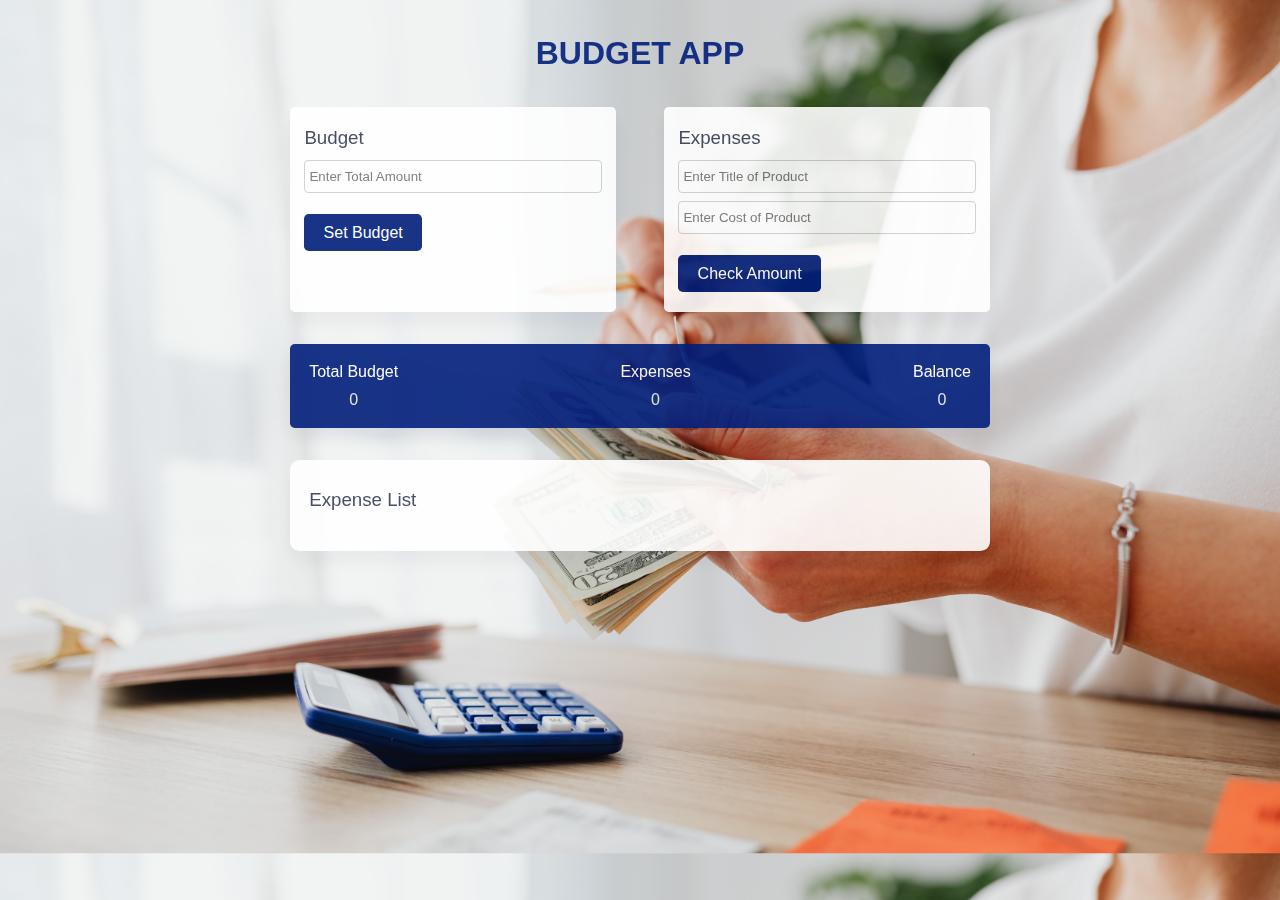
<file: Budget App/index.html>
<!DOCTYPE html>
<html lang="en">
  <head>
    <meta name="viewport" content="width=device-width, initial-scale=1.0" />
    <title>Budget App</title>
    <!-- Font Awesome Icons -->
    <link
      rel="stylesheet"
      href="https://cdnjs.cloudflare.com/ajax/libs/font-awesome/6.1.1/css/all.min.css"
    />
    
    <!-- Stylesheet -->
    <link rel="stylesheet" href="styles.css" />
  </head>
  <body>
    <div class="wrapper">
      <div class="container">
        <h1>Budget App</h1>
        <div class="sub-container">
          <!-- Budget -->
          <div class="total-amount-container">
            <h3>Budget</h3>
            <p class="hide error" id="budget-error">
              Value cannot be empty or negative
            </p>
            <input
              type="number"
              id="total-amount"
              placeholder="Enter Total Amount"
            />
            <button class="submit" id="total-amount-button">Set Budget</button>
          </div>

          <!-- Expenditure -->
          <div class="user-amount-container">
            <h3>Expenses</h3>
            <p class="hide error" id="product-title-error">
              Values cannot be empty
            </p>
            <input
              type="text"
              class="product-title"
              id="product-title"
              placeholder="Enter Title of Product"
            />
            <input
              type="number"
              id="user-amount"
              placeholder="Enter Cost of Product"
            />
            <button class="submit" id="check-amount">Check Amount</button>
          </div>
        </div>
        <!-- Output -->
        <div class="output-container flex-space">
          <div>
            <p>Total Budget</p>
            <span id="amount">0</span>
          </div>
          <div>
            <p>Expenses</p>
            <span id="expenditure-value">0</span>
          </div>
          <div>
            <p>Balance</p>
            <span id="balance-amount">0</span>
          </div>
        </div>
      </div>
      <!-- List -->
      <div class="list">
        <h3>Expense List</h3>
        <div class="list-container" id="list"></div>
      </div>
    </div>
    <!-- Script -->
    <script src="script.js"></script>
  </body>
</html>
</file>
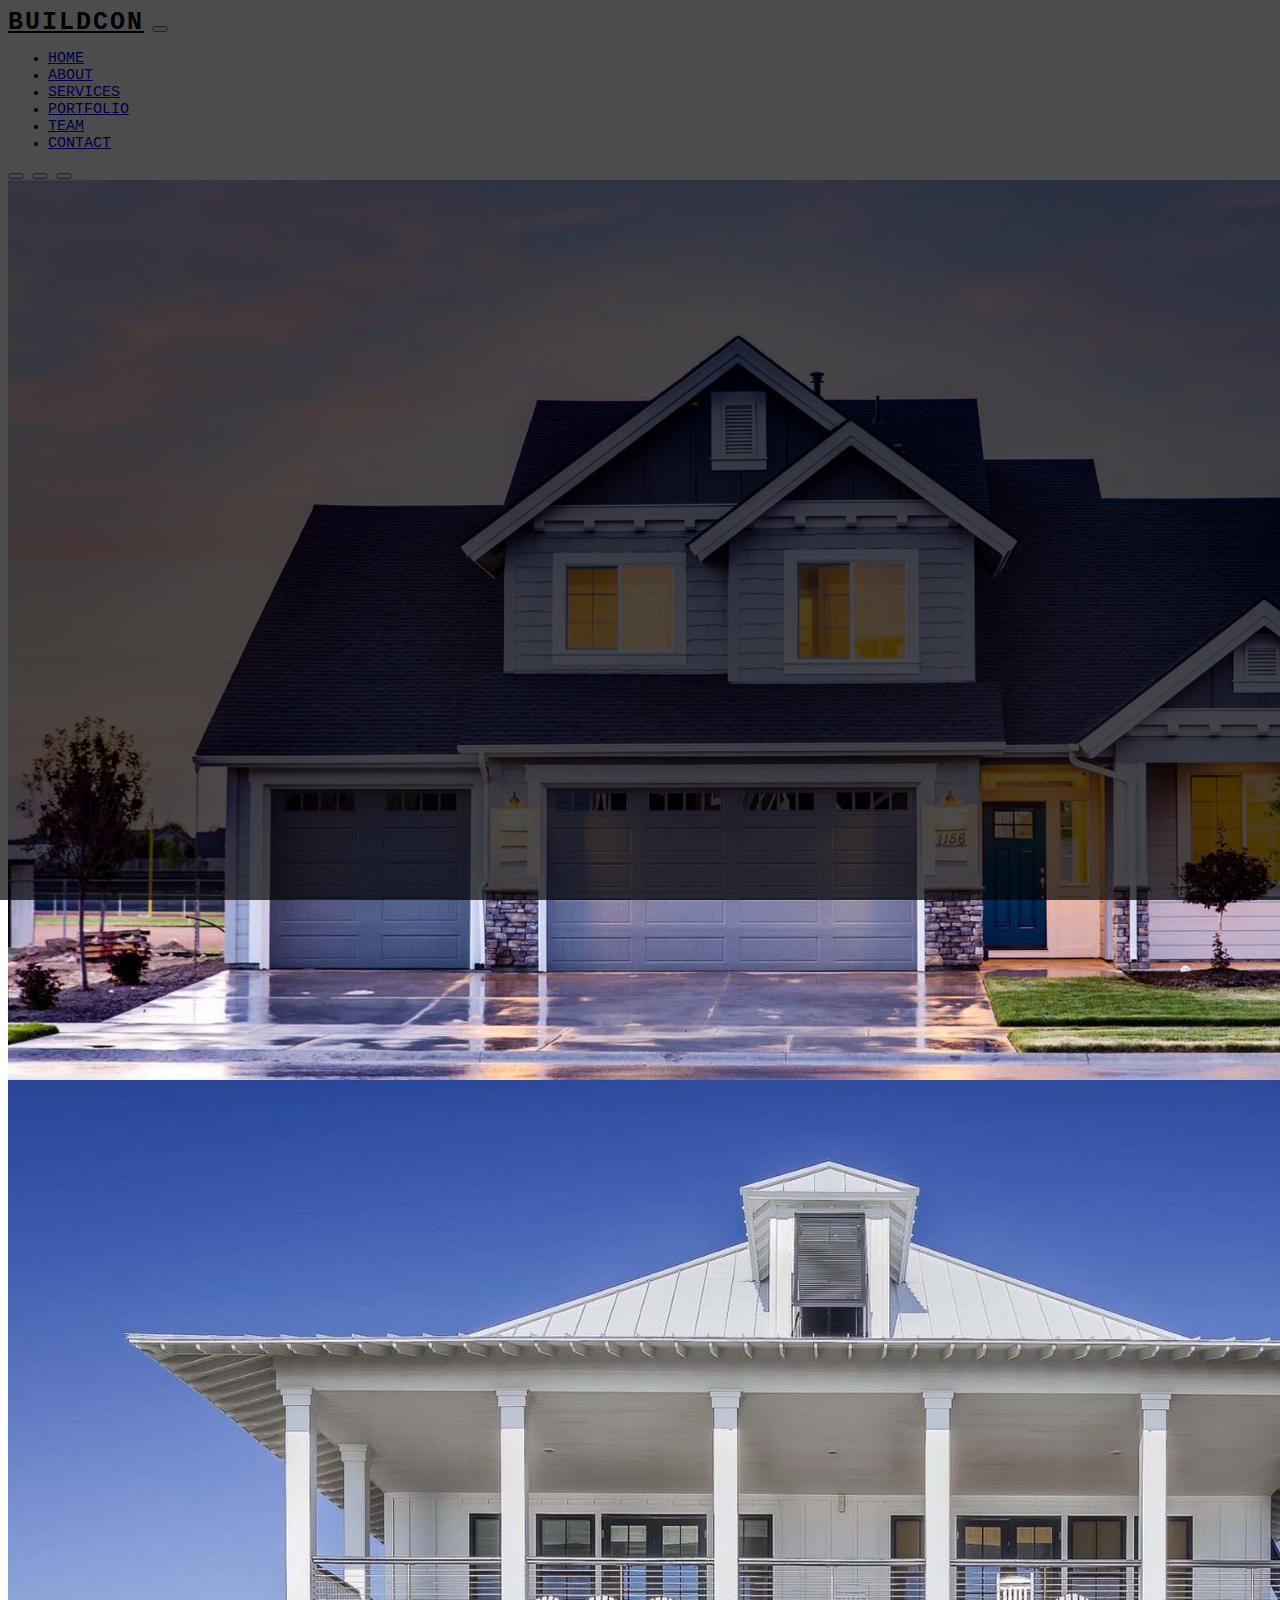
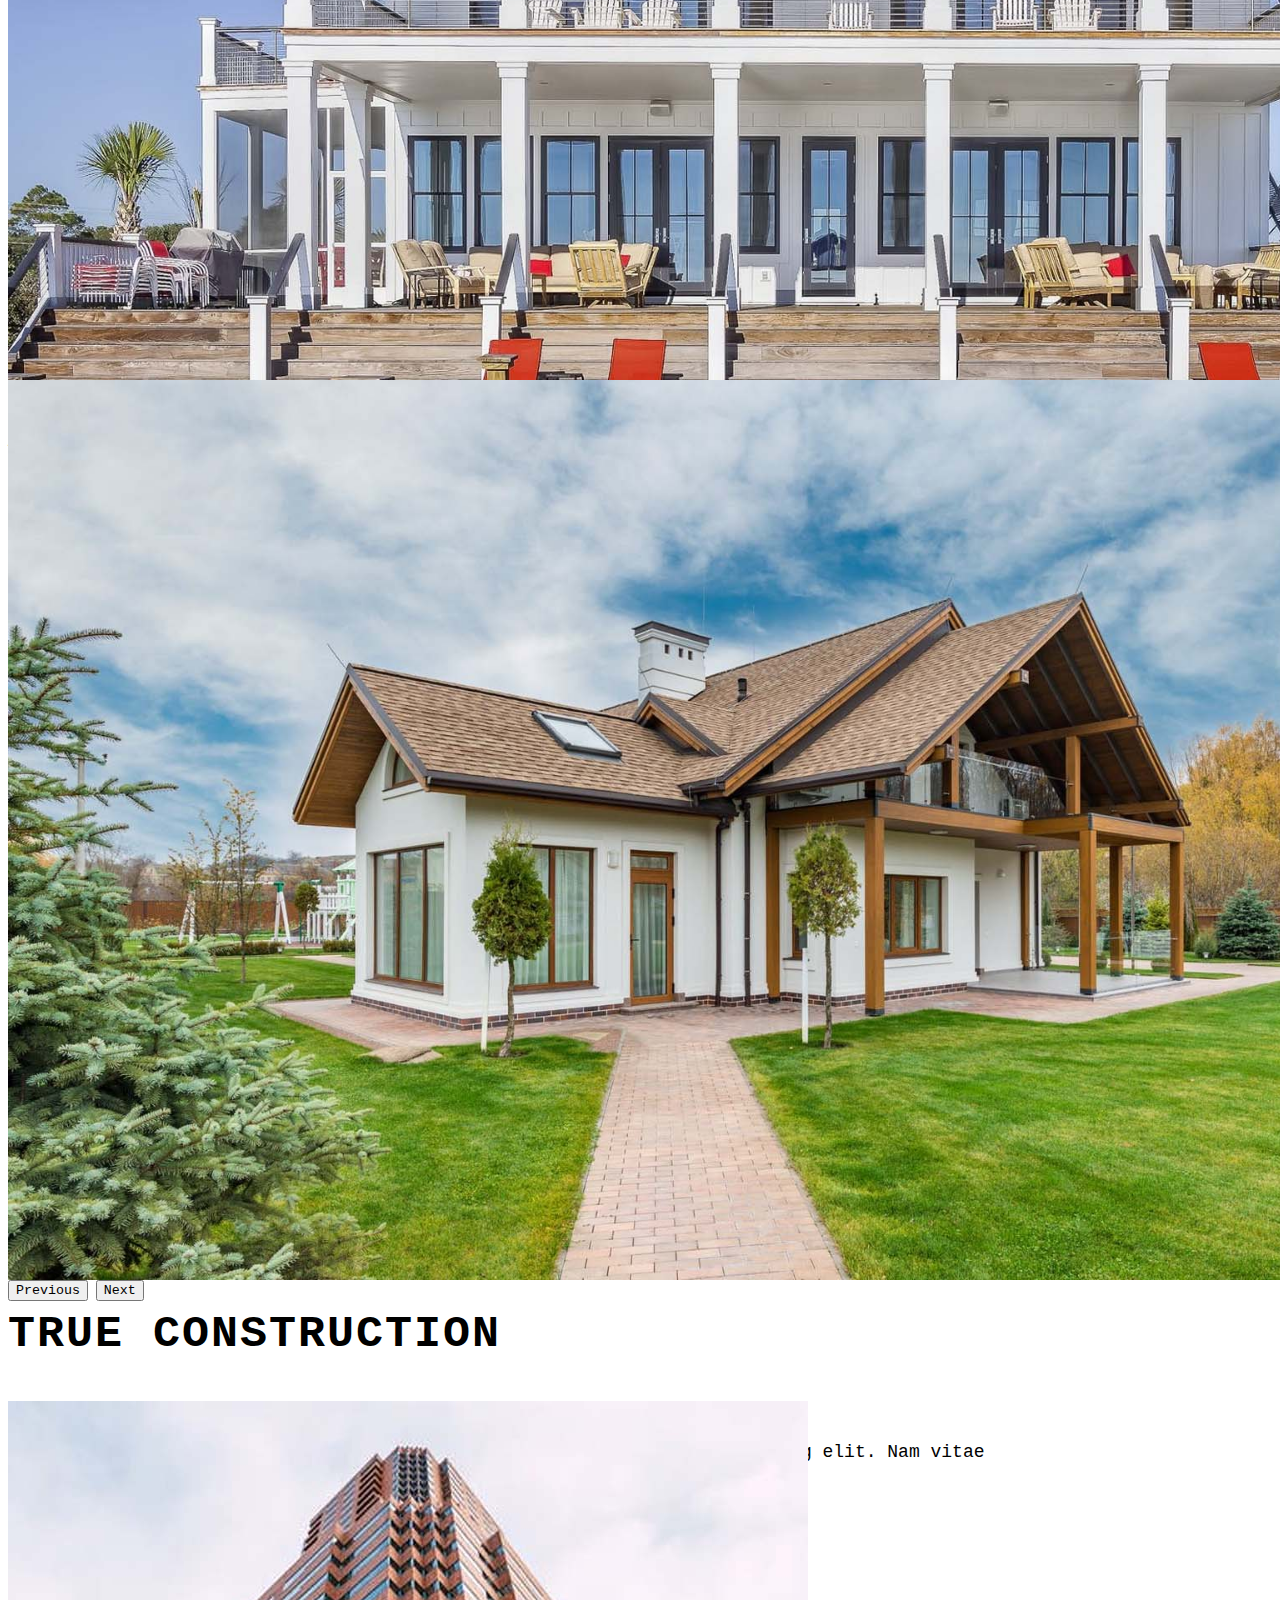
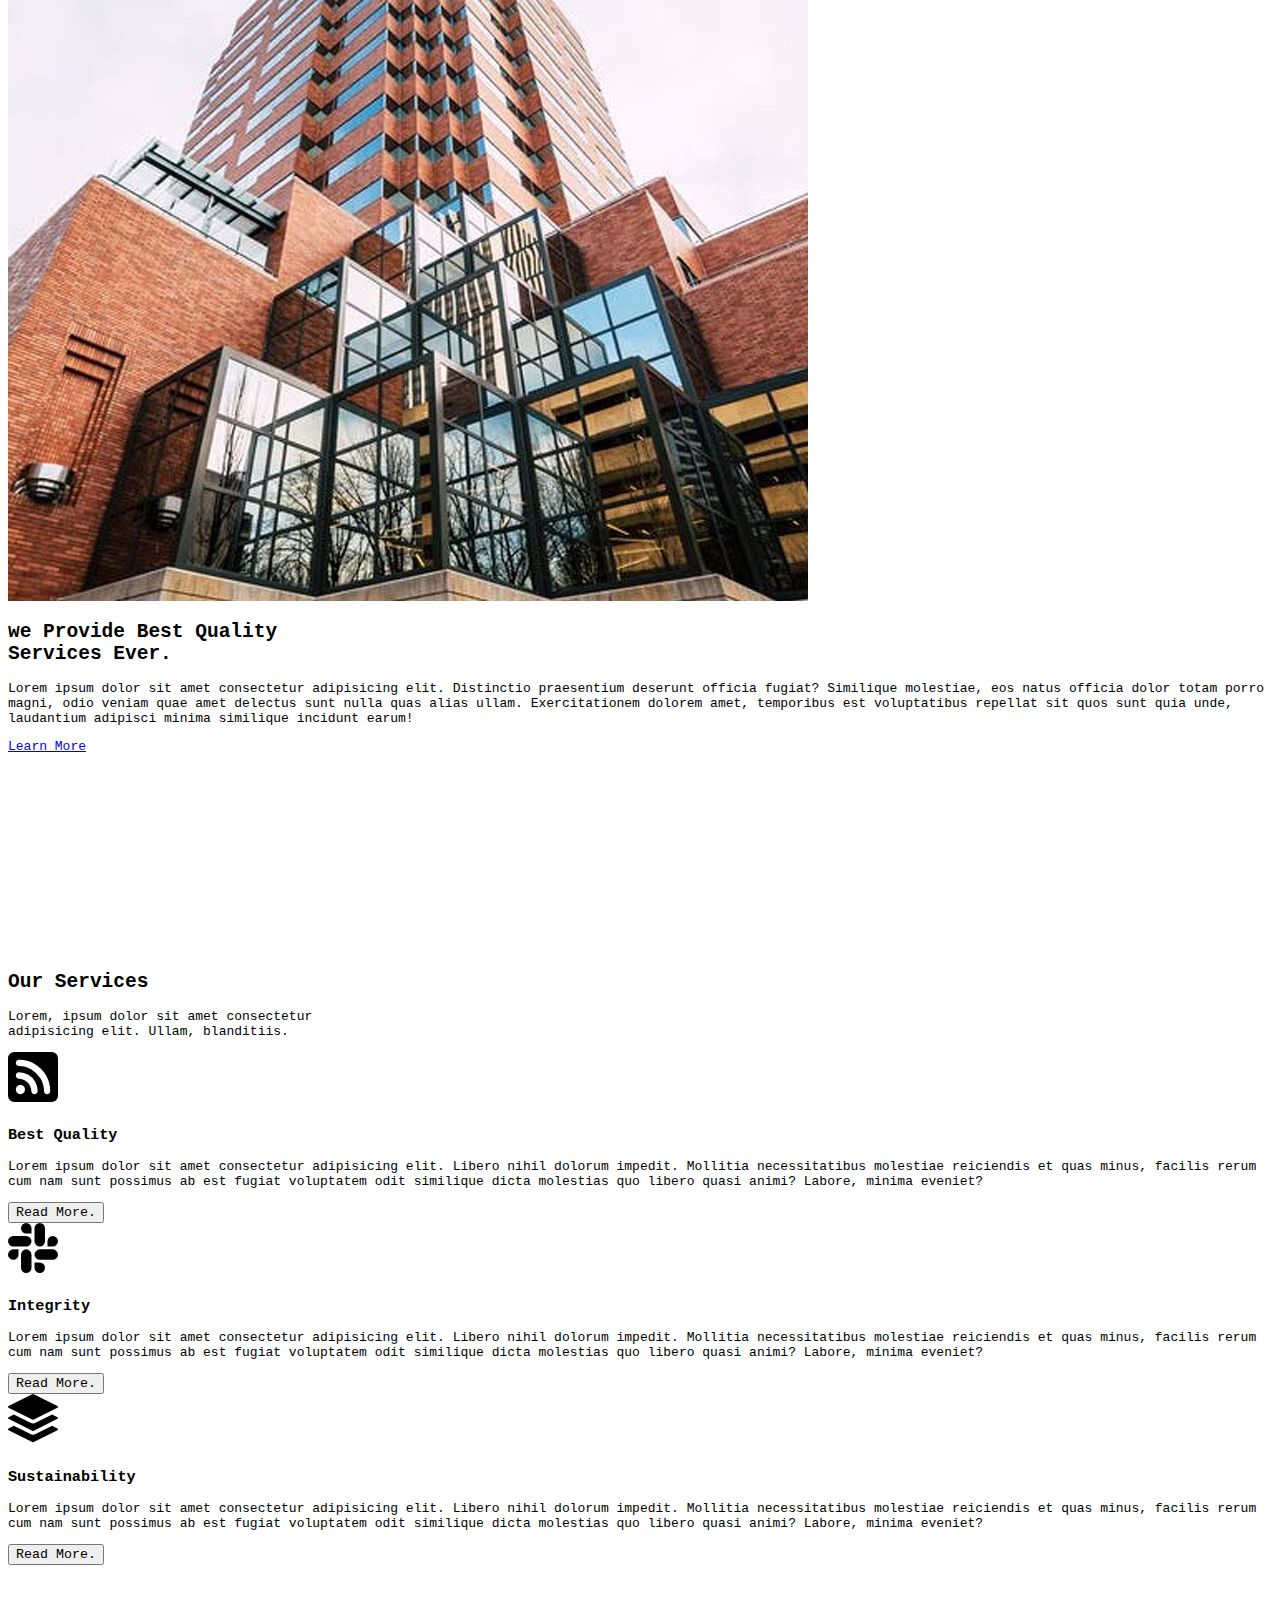
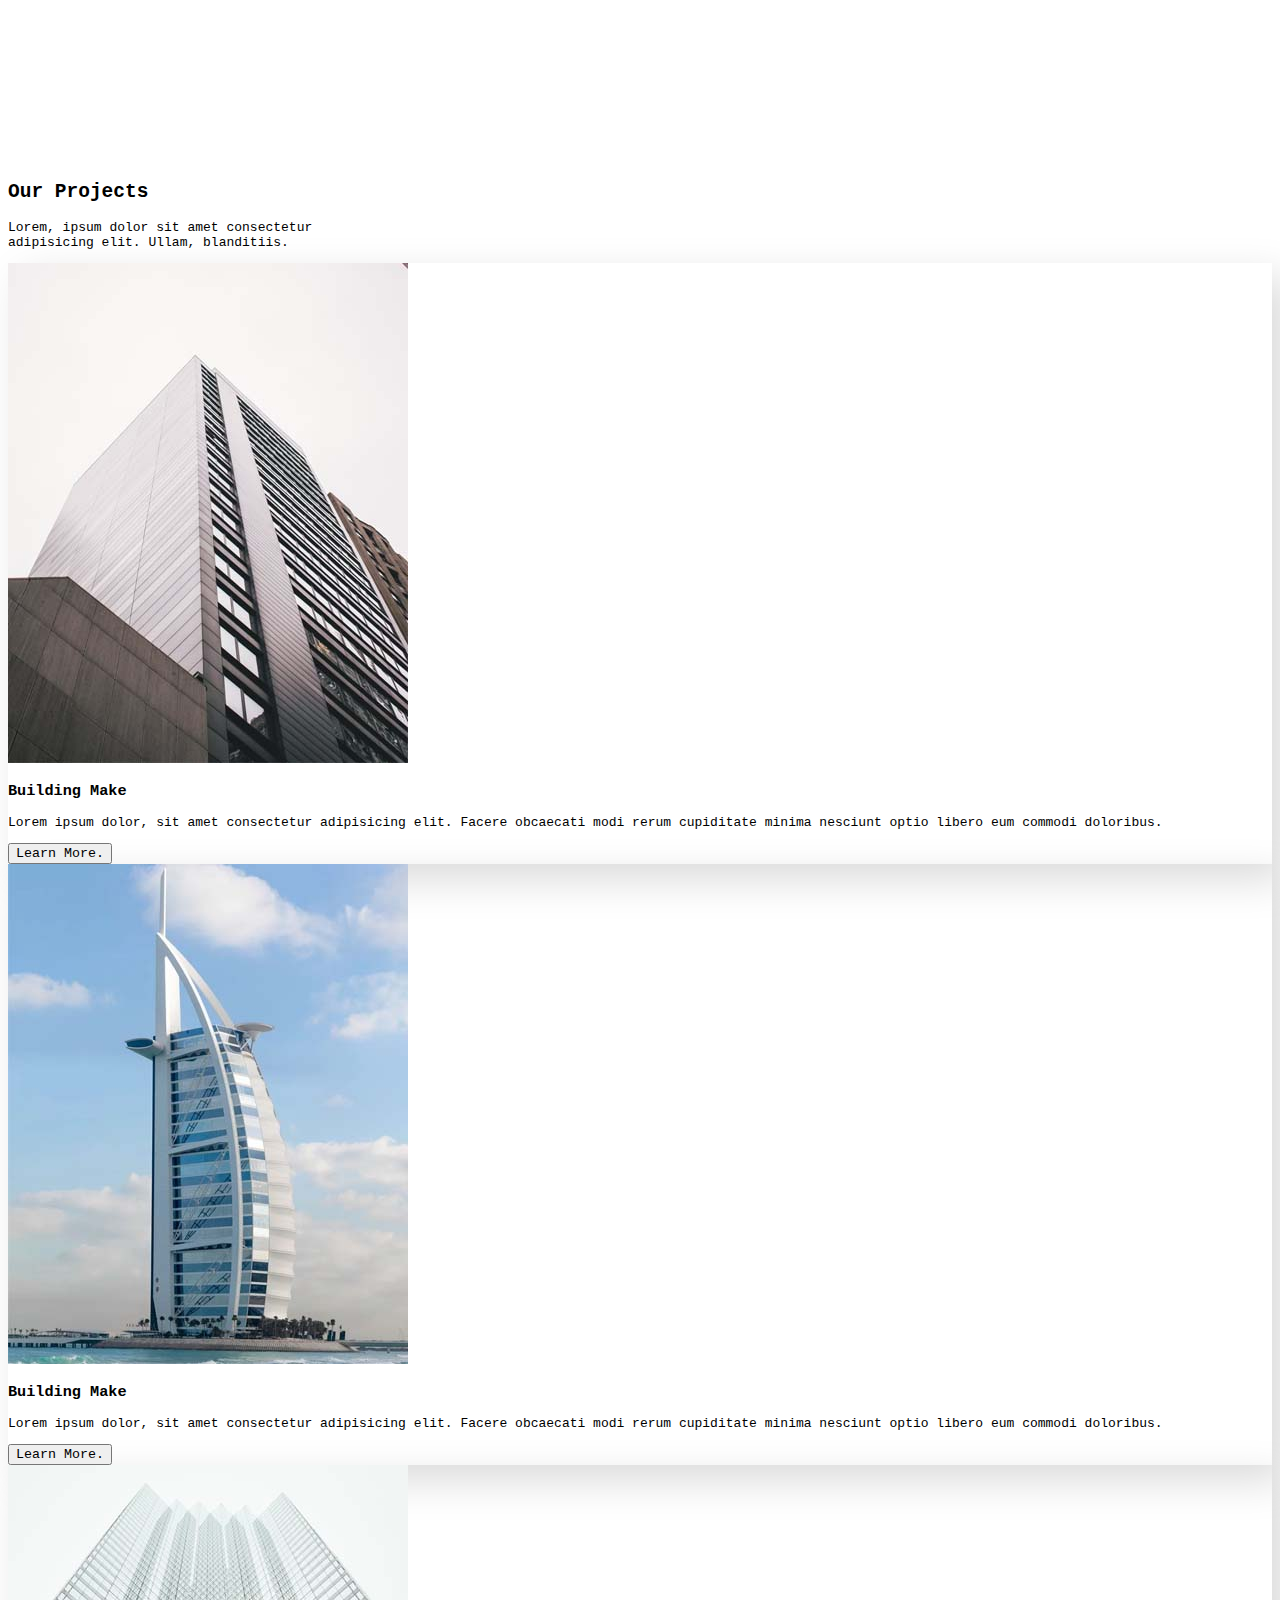
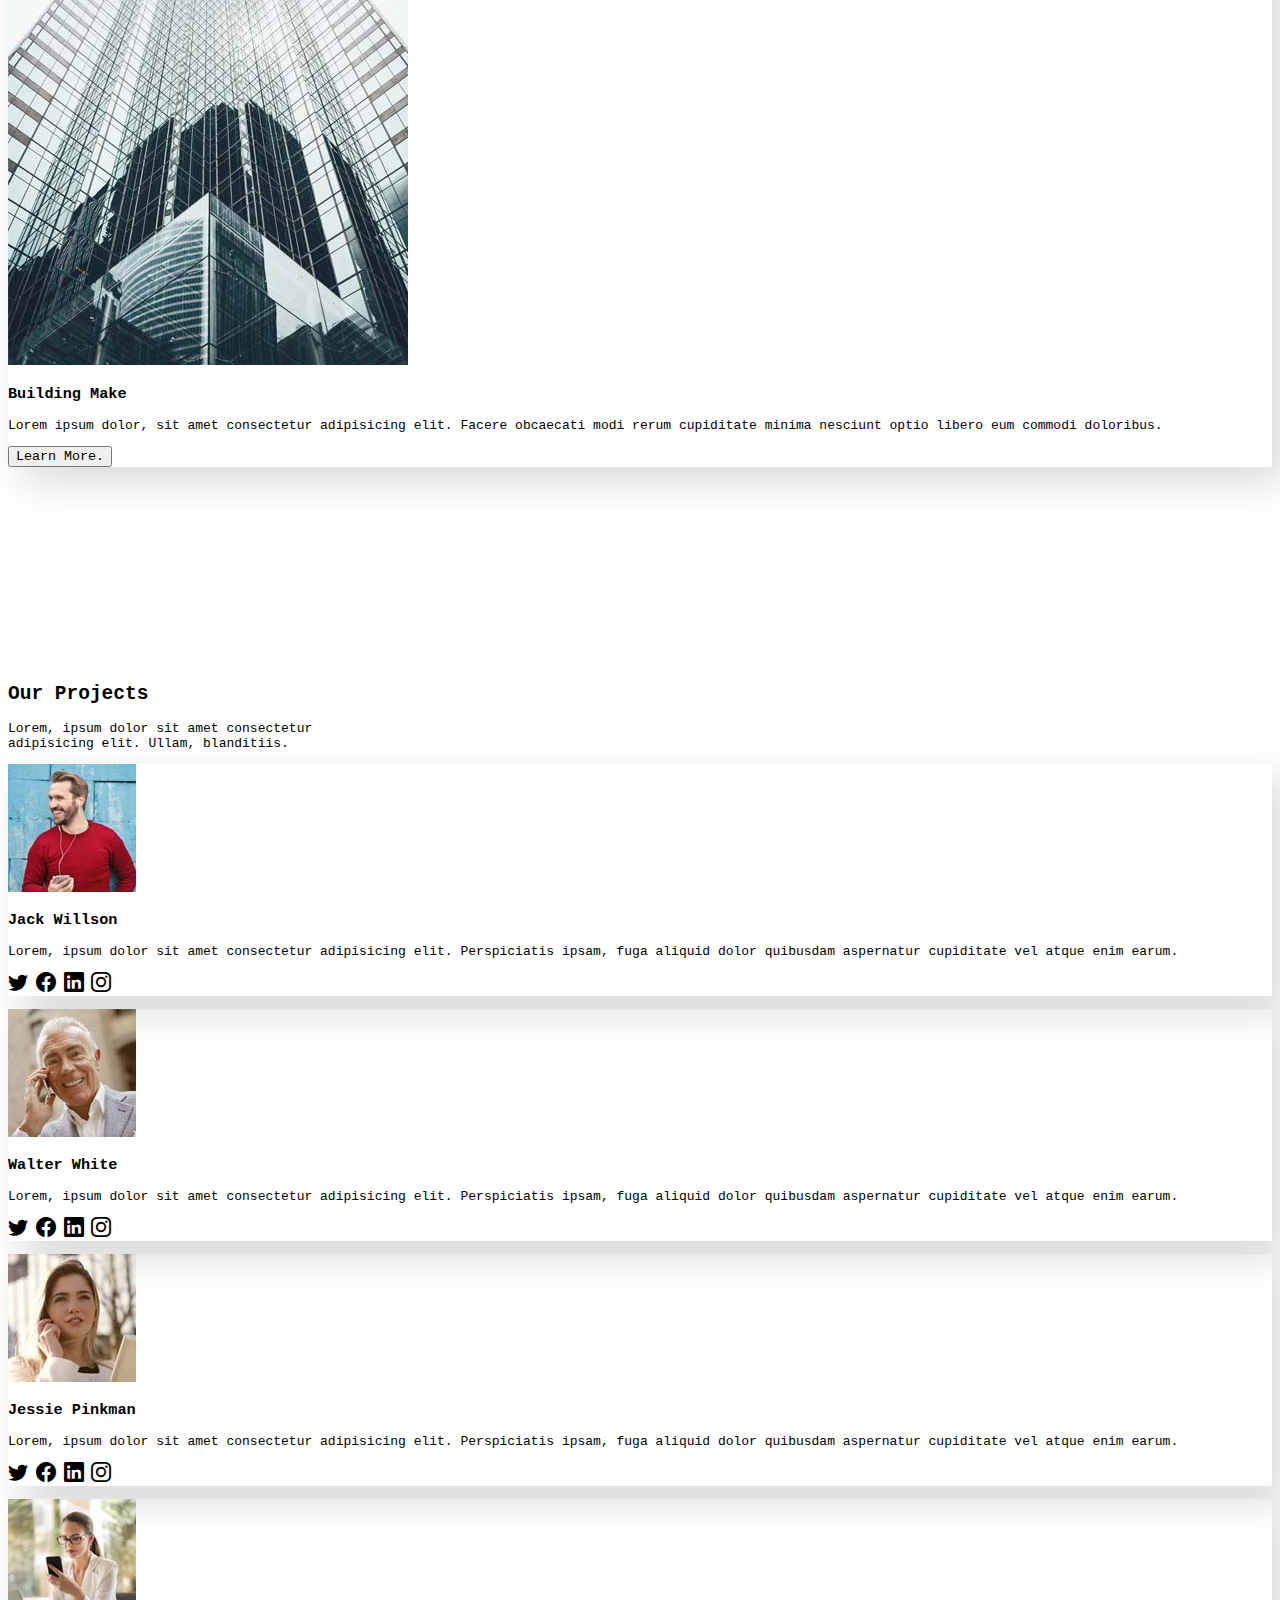
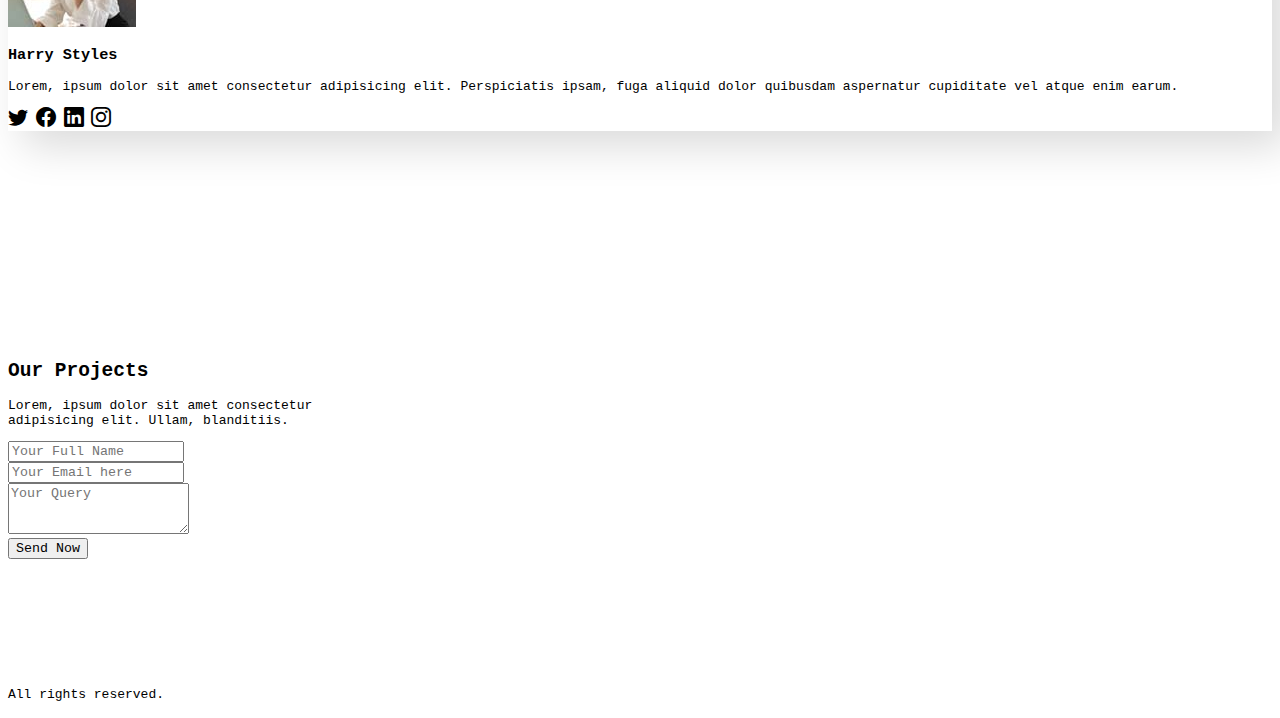
<file: Building Company Website/index.html>
<!DOCTYPE html>
<html lang="en">
<head>
    <meta charset="UTF-8">
    <meta http-equiv="X-UA-Compatible" content="IE=edge">
    <meta name="viewport" content="width=device-width, initial-scale=1.0">
    <title>BuildCon</title>
    <link rel="icon" type="image/x-icon" href="./images/favicon.png">
    <link rel="stylesheet" href="https://cdn.jsdelivr.net/npm/bootstrap-icons@1.9.1/font/bootstrap-icons.css">
    <link href="https://cdn.jsdelivr.net/npm/bootstrap@5.2.2/dist/css/bootstrap.min.css" rel="stylesheet" integrity="sha384-Zenh87qX5JnK2Jl0vWa8Ck2rdkQ2Bzep5IDxbcnCeuOxjzrPF/et3URy9Bv1WTRi" crossorigin="anonymous">
    <link rel="stylesheet" href="style.css">
</head>
<body>

    <nav class="navbar navbar-expand-lg navbar-light bg-light fixed-top">
        <div class="container">
          <a class="navbar-brand" href="#"><span class="text-warning">Build</span>Con</a>
          <button class="navbar-toggler" type="button" data-bs-toggle="collapse" data-bs-target="#navbarSupportedContent" aria-controls="navbarSupportedContent" aria-expanded="false" aria-label="Toggle navigation">
            <span class="navbar-toggler-icon"></span>
          </button>
          <div class="collapse navbar-collapse" id="navbarSupportedContent">
            <ul class="navbar-nav ms-auto mb-2 mb-lg-0">
              <li class="nav-item">
                <a class="nav-link" href="#home">Home</a>
              </li>
              <li class="nav-item">
                <a class="nav-link" href="#about">About</a>
              </li>
              <li class="nav-item">
                <a class="nav-link" href="#services">Services</a>
              </li>
              <li class="nav-item">
                <a class="nav-link" href="#portfolio">Portfolio</a>
              </li>
              <li class="nav-item">
                <a class="nav-link" href="#team">Team</a>
              </li>
              <li class="nav-item">
                <a class="nav-link" href="#contact">Contact</a>
              </li>
            </ul>
          </div>
        </div>
      </nav>



      <div id="carouselExampleCaptions" class="carousel slide" data-bs-ride="false">
        <div class="carousel-indicators">
          <button type="button" data-bs-target="#carouselExampleCaptions" data-bs-slide-to="0" class="active" aria-current="true" aria-label="Slide 1"></button>
          <button type="button" data-bs-target="#carouselExampleCaptions" data-bs-slide-to="1" aria-label="Slide 2"></button>
          <button type="button" data-bs-target="#carouselExampleCaptions" data-bs-slide-to="2" aria-label="Slide 3"></button>
        </div>
        <div class="carousel-inner">
          <div class="carousel-item active">
            <img src="./images/home-1.jpg" class="d-block w-100" alt="...">
            <div class="carousel-caption">
              <h5>Your Dream House</h5>
              <p>Lorem ipsum dolor, sit amet consectetur adipisicing elit. Nam vitae nihil in amet, voluptates obcaecati.</p>
              <p><a href="#" class="btn btn-warning mt3">Learn More</a></p>
            </div>
          </div>
          <div class="carousel-item">
            <img src="./images/home-2.jpg" class="d-block w-100" alt="...">
            <div class="carousel-caption">
              <h5>Always dedicated</h5>
              <p>Lorem ipsum dolor, sit amet consectetur adipisicing elit. Nam vitae nihil in amet, voluptates obcaecati.</p>
              <p><a href="#" class="btn btn-warning mt3">Learn More</a></p>
            </div>
          </div>
          <div class="carousel-item">
            <img src="./images/home-3.jpg" class="d-block w-100" alt="...">
            <div class="carousel-caption">
              <h5>True Construction</h5>
              <p>Lorem ipsum dolor, sit amet consectetur adipisicing elit. Nam vitae nihil in amet, voluptates obcaecati.</p>
              <p><a href="#" class="btn btn-warning mt3">Learn More</a></p>
            </div>
          </div>
        </div>
        <button class="carousel-control-prev" type="button" data-bs-target="#carouselExampleCaptions" data-bs-slide="prev">
          <span class="carousel-control-prev-icon" aria-hidden="true"></span>
          <span class="visually-hidden">Previous</span>
        </button>
        <button class="carousel-control-next" type="button" data-bs-target="#carouselExampleCaptions" data-bs-slide="next">
          <span class="carousel-control-next-icon" aria-hidden="true"></span>
          <span class="visually-hidden">Next</span>
        </button>
      </div>

    <!-- about section -->

    <section id="about" class="about section-padding">
        <div class="container">
            <div class="row">
                <div class="col-lg-4 col-md-12 col-12">
                    <div class="about-img">
                        <img src="./images/about.jpg" alt=about" class="img-fluid">
                    </div>
                </div>
                <div class="col-lg-8 col-md-12 col-12 ps-lg-5 mt-md-5">
                    <div class="about-text">
                        <h2>we Provide Best Quality <br> Services Ever.</h2>
                        <p>Lorem ipsum dolor sit amet consectetur adipisicing elit. Distinctio praesentium deserunt officia fugiat? Similique molestiae, eos natus officia dolor totam porro magni, odio veniam quae amet delectus sunt nulla quas alias ullam. Exercitationem dolorem amet, temporibus est voluptatibus repellat sit quos sunt quia unde, laudantium adipisci minima similique incidunt earum!</p>
                        <a href="#" class="btn btn-warning">Learn More</a>
                    </div>
                </div>
            </div>
        </div>
    </section>

    <!-- services section -->

    <section id="services" class="services section-padding">

        <div class="container">
            <div class="row">
                <div class="col-md-12">
                    <div class="section-header text-center pb-5">
                        <h2>Our Services</h2>
                        <p>Lorem, ipsum dolor sit amet consectetur <br> adipisicing elit. Ullam, blanditiis.</p>
                    </div>
                </div>
            </div>
            <div class="row">
                <div class="col-12 col-md-12 col-lg-4">
                    <div class="card text-white text-center bg-dark pb-2">
                        <div class="card-body">
                            <i class="bi bi-rss-fill"></i>
                            <h3 class="card-title">Best Quality</h3>
                            <p>Lorem ipsum dolor sit amet consectetur adipisicing elit. Libero nihil dolorum impedit. Mollitia necessitatibus molestiae reiciendis et quas minus, facilis rerum cum nam sunt possimus ab est fugiat voluptatem odit similique dicta molestias quo libero quasi animi? Labore, minima eveniet?</p>
                            <button class="btn btn-warning text-dark">Read More.</button>
                        </div>
                    </div>
                </div>
                <div class="col-12 col-md-12 col-lg-4">
                    <div class="card text-white text-center bg-dark pb-2">
                        <div class="card-body">
                            <i class="bi bi-slack"></i>
                            <h3 class="card-title">Integrity</h3>
                            <p>Lorem ipsum dolor sit amet consectetur adipisicing elit. Libero nihil dolorum impedit. Mollitia necessitatibus molestiae reiciendis et quas minus, facilis rerum cum nam sunt possimus ab est fugiat voluptatem odit similique dicta molestias quo libero quasi animi? Labore, minima eveniet?</p>
                            <button class="btn btn-warning text-dark">Read More.</button>
                        </div>
                    </div>
                </div>
                <div class="col-12 col-md-12 col-lg-4">
                    <div class="card text-white text-center bg-dark pb-2">
                        <div class="card-body">
                            <i class="bi bi-stack"></i>
                            <h3 class="card-title">Sustainability</h3>
                            <p>Lorem ipsum dolor sit amet consectetur adipisicing elit. Libero nihil dolorum impedit. Mollitia necessitatibus molestiae reiciendis et quas minus, facilis rerum cum nam sunt possimus ab est fugiat voluptatem odit similique dicta molestias quo libero quasi animi? Labore, minima eveniet?</p>
                            <button class="btn btn-warning text-dark">Read More.</button>
                        </div>
                    </div>
                </div>
            </div>
        </div>
    </section>

    <!-- portfolio -->
    <section id="portfolio" class="portfolio section-padding">
        <div class="container">
            <div class="row">
                <div class="col-md-12">
                    <div class="section-header text-center pb-5">
                        <h2>Our Projects</h2>
                        <p>Lorem, ipsum dolor sit amet consectetur <br> adipisicing elit. Ullam, blanditiis.</p>
                    </div>
                </div>
            </div>

            <div class="row">
                <div class="col-12 col-md-12 col-lg-4">
                    <div class="card text-light text-center bg-white pb-2">
                        <div class="card-body text-dark">
                            <div class="img-area mb-4">
                                <img src="./images/project-1.jpg" alt="" class="img-fluid">
                            </div>
                            <h3 class="card-title">Building Make</h3>
                            <p class="lead">
                                Lorem ipsum dolor, sit amet consectetur adipisicing elit. Facere obcaecati modi rerum cupiditate minima nesciunt optio libero eum commodi doloribus.
                            </p>
                            <button class="btn bg-warning text-dark">Learn More.</button>
                        </div>
                    </div>
                </div>
                
                <div class="col-12 col-md-12 col-lg-4">
                    <div class="card text-light text-center bg-white pb-2">
                        <div class="card-body text-dark">
                            <div class="img-area mb-4">
                                <img src="./images/project-2.jpg" alt="" class="img-fluid">
                            </div>
                            <h3 class="card-title">Building Make</h3>
                            <p class="lead">
                                Lorem ipsum dolor, sit amet consectetur adipisicing elit. Facere obcaecati modi rerum cupiditate minima nesciunt optio libero eum commodi doloribus.
                            </p>
                            <button class="btn bg-warning text-dark">Learn More.</button>
                        </div>
                    </div>
                </div>
                <div class="col-12 col-md-12 col-lg-4">
                    <div class="card text-light text-center bg-white pb-2">
                        <div class="card-body text-dark">
                            <div class="img-area mb-4">
                                <img src="./images/project-3.jpg" alt="" class="img-fluid">
                            </div>
                            <h3 class="card-title">Building Make</h3>
                            <p class="lead">
                                Lorem ipsum dolor, sit amet consectetur adipisicing elit. Facere obcaecati modi rerum cupiditate minima nesciunt optio libero eum commodi doloribus.
                            </p>
                            <button class="btn bg-warning text-dark">Learn More.</button>
                        </div>
                    </div>
                </div>
            </div>
        </div>
    </section>

    <!-- team section -->

    <section id="team" class=" team section-padding">
        <div class="container">
            <div class="row">
                <div class="col-md-12">
                    <div class="section-header text-center pb-5">
                        <h2>Our Projects</h2>
                        <p>Lorem, ipsum dolor sit amet consectetur <br> adipisicing elit. Ullam, blanditiis.</p>
                    </div>
                </div>
            </div>
            <div class="row">
                <div class="col-12 col-md-6 col-lg-3">
                    <div class="card text-center">
                        <div class="card-body">
                            <img src="./images/team-1.jpg" alt="" class="img-fluid rounded-circle">
                            <h3 class="card-title py-2">Jack Willson</h3>
                            <p class="card-text">Lorem, ipsum dolor sit amet consectetur adipisicing elit. Perspiciatis ipsam, fuga aliquid dolor quibusdam aspernatur cupiditate vel atque enim earum.</p>

                            <p class="socials">
                                <i class="bi bi-twitter text-dark mx-1"></i>
                                <i class="bi bi-facebook text-dark mx-1"></i>
                                <i class="bi bi-linkedin text-dark mx-1"></i>
                                <i class="bi bi-instagram text-dark mx-1"></i>
                            </p>
                        </div>
                    </div>
                </div>
                <div class="col-12 col-md-6 col-lg-3">
                    <div class="card text-center">
                        <div class="card-body">
                            <img src="./images/team-2.jpg" alt="" class="img-fluid rounded-circle">
                            <h3 class="card-title py-2">Walter White</h3>
                            <p class="card-text">Lorem, ipsum dolor sit amet consectetur adipisicing elit. Perspiciatis ipsam, fuga aliquid dolor quibusdam aspernatur cupiditate vel atque enim earum.</p>

                            <p class="socials">
                                <i class="bi bi-twitter text-dark mx-1"></i>
                                <i class="bi bi-facebook text-dark mx-1"></i>
                                <i class="bi bi-linkedin text-dark mx-1"></i>
                                <i class="bi bi-instagram text-dark mx-1"></i>
                            </p>
                        </div>
                    </div>
                </div>
                <div class="col-12 col-md-6 col-lg-3">
                    <div class="card text-center">
                        <div class="card-body">
                            <img src="./images/team-3.jpg" alt="" class="img-fluid rounded-circle">
                            <h3 class="card-title py-2">Jessie Pinkman</h3>
                            <p class="card-text">Lorem, ipsum dolor sit amet consectetur adipisicing elit. Perspiciatis ipsam, fuga aliquid dolor quibusdam aspernatur cupiditate vel atque enim earum.</p>

                            <p class="socials">
                                <i class="bi bi-twitter text-dark mx-1"></i>
                                <i class="bi bi-facebook text-dark mx-1"></i>
                                <i class="bi bi-linkedin text-dark mx-1"></i>
                                <i class="bi bi-instagram text-dark mx-1"></i>
                            </p>
                        </div>
                    </div>
                </div>
                <div class="col-12 col-md-6 col-lg-3">
                    <div class="card text-center">
                        <div class="card-body">
                            <img src="./images/team-4.jpg" alt="" class="img-fluid rounded-circle">
                            <h3 class="card-title py-2">Harry Styles</h3>
                            <p class="card-text">Lorem, ipsum dolor sit amet consectetur adipisicing elit. Perspiciatis ipsam, fuga aliquid dolor quibusdam aspernatur cupiditate vel atque enim earum.</p>

                            <p class="socials">
                                <i class="bi bi-twitter text-dark mx-1"></i>
                                <i class="bi bi-facebook text-dark mx-1"></i>
                                <i class="bi bi-linkedin text-dark mx-1"></i>
                                <i class="bi bi-instagram text-dark mx-1"></i>
                            </p>
                        </div>
                    </div>
                </div>
            </div>
        </div>
    </section>

    <!-- contact section -->
    <section class="contact section-padding" id="contact">
        <div class="container">
            <div class="row">
                <div class="col-md-12">
                    <div class="section-header text-center pb-5">
                        <h2>Our Projects</h2>
                        <p>Lorem, ipsum dolor sit amet consectetur <br> adipisicing elit. Ullam, blanditiis.</p>
                    </div>
                </div>
            </div>

            <div class="row m-0">
                <div class="col-md-12 p-0 pt-4 p-4">
                    <form action="" class="bg-light p-4.m-auto">
                        <div class="row">
                            <div class="col-md-12">
                                <div class="mb-3">
                                    <input type="text" class="form-control" required placeholder="Your Full Name">
                                </div>
                            </div>
                            <div class="col-md-12">
                                <div class="mb-3">
                                    <input type="email" class="form-control" required placeholder="Your Email here">
                                </div>
                            </div>
                            <div class="col-md-12">
                                <div class="mb-3">
                                    <textarea name="" rows="3" required class="form-control" placeholder="Your Query"></textarea>
                                </div>
                            </div>
    
                            <button class="btn btn-warning btn-lg btn-block mt-3">Send Now</button>
                        </div>
                    </form>
                </div>
            </div>
        </div>
    </section>

    <!-- footer -->
    <footer class="bg-dark p-2 text-center">
        <div class="container">
            <p class="text-white"><br>All rights reserved. </p>
        </div>
    </footer>

    <script src="https://cdn.jsdelivr.net/npm/bootstrap@5.2.2/dist/js/bootstrap.bundle.min.js" ></script>
</body>
</html>
</file>
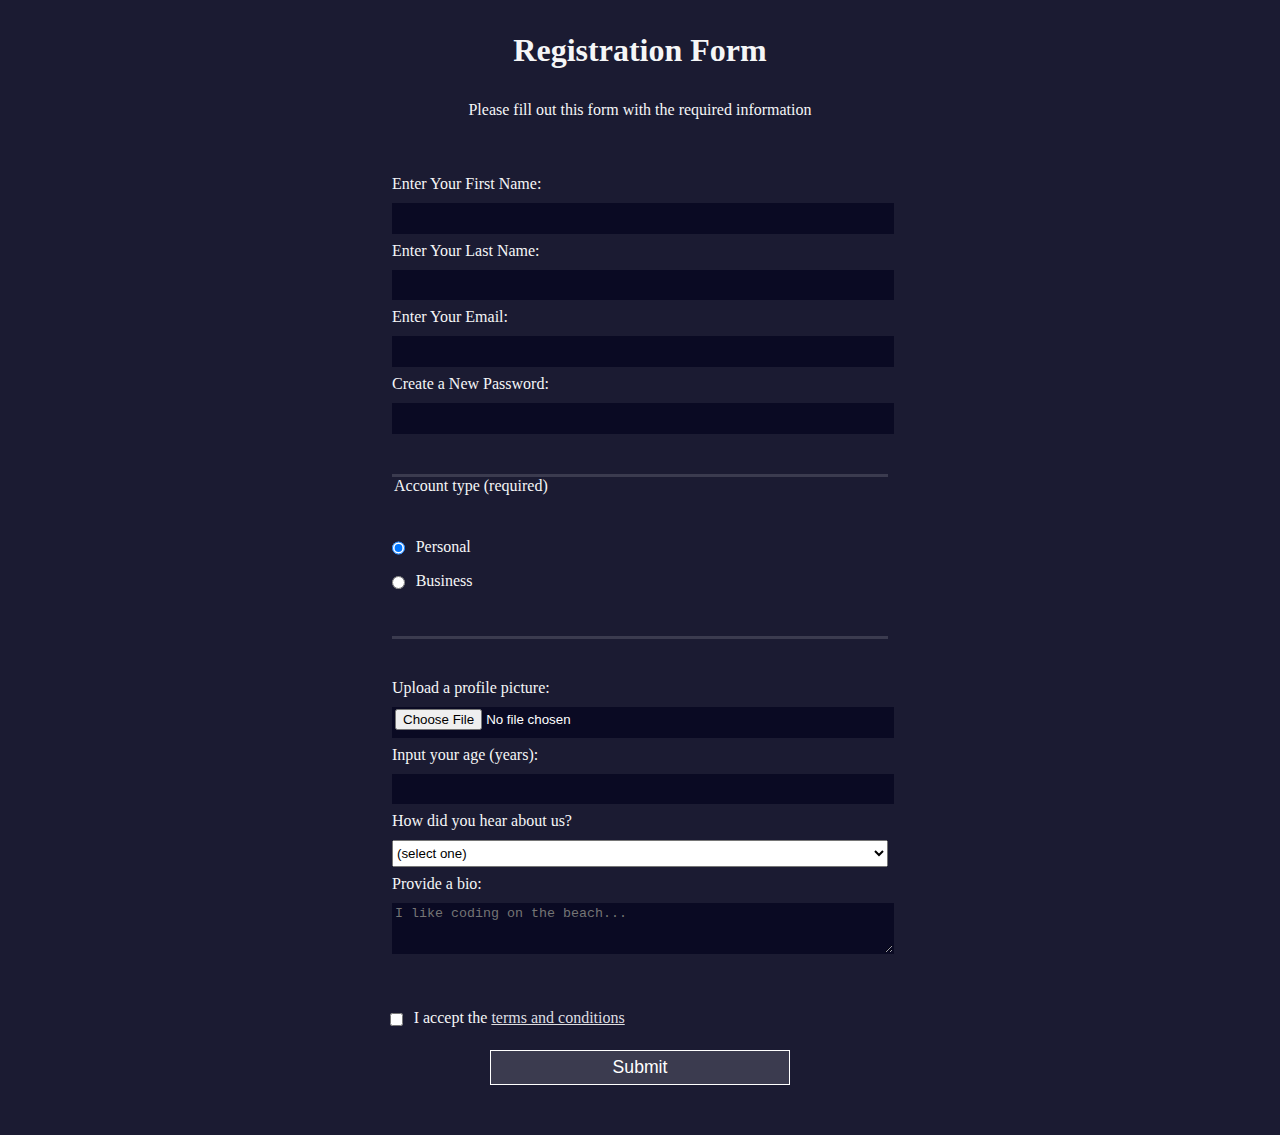
<file: CSS Learning Projects/Set-1/Registeration Form (HTML Forms)/RegistrationForm.html>
<!DOCTYPE html>
<html lang="en">
  <head>
    <meta charset="UTF-8">
    <title>Registration Form</title>
    <link rel="stylesheet" href="styles.css" />
  </head>
  <body>
    <h1>Registration Form</h1>
    <p>Please fill out this form with the required information</p>
    <form method="post" action='https://register-demo.freecodecamp.org'>
      <fieldset>
        <label for="first-name">Enter Your First Name: <input id="first-name" name="first-name" type="text" required /></label>
        <label for="last-name">Enter Your Last Name: <input id="last-name" name="last-name" type="text" required /></label>
        <label for="email">Enter Your Email: <input id="email" name="email" type="email" required /></label>
        <label for="new-password">Create a New Password: <input id="new-password" name="new-password" type="password" pattern="[a-z0-5]{8,}" required /></label>
      </fieldset>
      <fieldset>
        <legend>Account type (required)</legend>
        <label for="personal-account"><input id="personal-account" type="radio" name="account-type" class="inline" checked /> Personal</label>
        <label for="business-account"><input id="business-account" type="radio" name="account-type" class="inline" /> Business</label>
      </fieldset>
      <fieldset>
        <label for="profile-picture">Upload a profile picture: <input id="profile-picture" type="file" name="file" /></label>
        <label for="age">Input your age (years): <input id="age" type="number" name="age" min="13" max="120" /></label>
        <label for="referrer">How did you hear about us?
          <select id="referrer" name="referrer">
            <option value="">(select one)</option>
            <option value="1">freeCodeCamp News</option>
            <option value="2">freeCodeCamp YouTube Channel</option>
            <option value="3">freeCodeCamp Forum</option>
            <option value="4">Other</option>
          </select>
        </label>
        <label for="bio">Provide a bio:
          <textarea id="bio" name="bio" rows="3" cols="30" placeholder="I like coding on the beach..."></textarea>
        </label>
      </fieldset>
      <label for="terms-and-conditions">
        <input class="inline" id="terms-and-conditions" type="checkbox" required name="terms-and-conditions" /> I accept the <a href="https://www.freecodecamp.org/news/terms-of-service/">terms and conditions</a>
      </label>
      <input type="submit" value="Submit" />
    </form>
  </body>
</html>
</file>
<file: Budget App/styles.css>
* {
    padding: 0;
    margin: 0;
    box-sizing: border-box;
    font-family: Arial, sans-serif;
  }
  body {
    background-image: url('wall.jpg');
    background-size: cover;
    color: #333;
    background-color: #d7d7d7;
    opacity: .9;
  }
  .wrapper {
    width: 90%;
    font-size: 16px;
    max-width: 43.75em;
    margin: 1em auto;
  }
  .container {
    width: 100%;
  }
  .container h1{
    text-align: center;
    margin: 5%;
    text-transform: uppercase;
    color: #001f7b;

  }
  .sub-container {
    width: 100%;
    display: grid;
    grid-template-columns: 1fr 1fr;
    gap: 3em;
  }
  .flex {
    display: flex;
    align-items: center;
  }
  .flex-space {
    display: flex;
    justify-content: space-between;
    align-items: center;
  }
  .wrapper h3 {
    color: #363d55;
    font-weight: 500;
    margin-bottom: 0.6em;
  }
  .container input {
    display: block;
    width: 100%;
    padding: 0.6em 0.3em;
    border: 1px solid #d0d0d0;
    border-radius: 0.3em;
    color: #414a67;
    outline: none;
    font-weight: 400;
    margin-bottom: 0.6em;
  }
  .container input:focus {
    border-color: #001f7b;
  }
  .total-amount-container,
  .user-amount-container {
    background-color: #ffffff;
    padding: 1.25em 0.9em;
    border-radius: 0.3em;
    box-shadow: 0 0.6em 1.2em rgba(28, 0, 80, 0.06);
  }
  .output-container {
    background-color: #001f7b;
    color: #ffffff;
    border-radius: 0.3em;
    box-shadow: 0 0.6em 1.2em rgba(28, 0, 80, 0.06);
    margin: 2em 0;
    padding: 1.2em;
  }
  .output-container p {
    font-weight: 500;
    margin-bottom: 0.6em;
  }
  .output-container span {
    display: block;
    text-align: center;
    font-weight: 400;
    color: #e5e5e5;
  }
  .submit {
    font-size: 1em;
    margin-top: 0.8em;
    background-color: #001f7b;
    border: none;
    outline: none;
    color: #ffffff;
    padding: 0.6em 1.2em;
    border-radius: 0.3em;
    cursor: pointer;
  }
  .list {
    background-color: #ffffff;
    padding: 1.8em 1.2em;
    box-shadow: 0 0.6em 1.2em rgba(28, 0, 80, 0.06);
    border-radius: 0.6em;
  }
  .sublist-content {
    width: 100%;
    border-left: 0.3em solid #001f7b;
    margin-bottom: 0.6em;
    padding: 0.5em 1em;
    display: grid;
    grid-template-columns: 3fr 2fr 1fr 1fr;
  }
  .product {
    font-weight: 500;
    color: #363d55;
  }
  .amount {
    color: #414a67;
    margin-left: 20%;
  }
  .icons-container {
    width: 5em;
    margin: 1.2em;
    align-items: center;
  }
  .product-title {
    margin-bottom: 1em;
  }
  .hide {
    display: none;
  }
  .error {
    color: #ff465a;
  }
  .edit {
    margin-left: auto;
  }
  .edit,
  .delete {
    background: transparent;
    cursor: pointer;
    margin-right: 1.5em;
    border: none;
    color: #001f7b;
  }
  @media screen and (max-width: 600px) {
    .wrapper {
      font-size: 14px;
    }
    .sub-container {
      grid-template-columns: 1fr;
      gap: 1em;
    }
  }
</file>
<file: Building Company Website/style.css>
*{
    font-family:  monospace;
}

body{
    background: f1fbff;
}

.section-padding{
    padding: 100px 0;
}

.carousel-item{
    height: 100vh;
    min-height: 300px;
}

.carousel-caption{
    bottom: 220px;
    z-index: 2;
}

.carousel-caption h5{
    font-size: 45px;
    text-transform: uppercase;
    letter-spacing: 2px;
    margin-top: 25px;
}

.carousel-caption p{
    width: 60%;
    margin: auto;
    font-size: 18px;
    line-height: 1.9;
}

.carousel-inner::before{
    content: '';
    position: absolute;
    width: 100%;
    height: 100%;
    top: 0;
    left: 0;
    background-color: rgba(0, 0, 0, 0.7);
    z-index: 1;
}

.navbar-nav a{
    font-size: 15px;
    text-transform: uppercase;
    font-weight: 500;
}

.navbar-light .navbar-brand{
    color: black;
    font-size: 25px;
    text-transform: uppercase;
    font-weight: 700;
    letter-spacing: 2px;
}

.navbar-light .navbar-brand:focus,
.navbar-light .navbar-brand:hover{
    color: black;
}

.navbar-light .navbar-brand .navbar-link{
    color: black;
}

.w-100{
    height: 100vh;
}

.services .card-body i{
    font-size: 50px;
}

.team .card-body i{
    font-size: 20px;
}

.portfolio .card{
    box-shadow: 15px 15px 40px rgba(0, 0, 0, 0.15);
}

.team .card{
    box-shadow: 15px 15px 40px rgba(0, 0, 0, 0.15);
}

@media only screen and (min-width:768px) and (max-width:991px){
    .carousel-caption{
        bottom: 370px;
    }

    .carousel-caption p{
        width: 100%;
    }

    .card{
        margin-bottom: 30px;
    }

    .img-area img{
        width: 100%;
    }
}

@media only screen and (max-width:767px){
    .navbar-nav{
        text-align: center;
    }

    .carousel-caption{
        bottom: 125px;
    }

    .carousel-caption h5{
        font-size: 17px;
    }

    .carousel-caption a{
        padding: 10px 15px;
    }

    .carousel-caption p{
        width: 100%;
        line-height: 1.6;
        font-size: 12px;
    }

    .about-text{
        padding-top: 50px;
    }

    .card{
        margin-bottom: 30px;
    }
}
</file>
<file: CSS Learning Projects/Set-1/Registeration Form (HTML Forms)/styles.css>
body {
    width: 100%;
    height: 100vh;
    margin: 0;
    background-color: #1b1b32;
    color: #f5f6f7;
    font-family: Tahoma;
    font-size: 16px;
  }
  
  h1, p {
    margin: 1em auto;
    text-align: center;
  }
  
  form {
    width: 60vw;
    max-width: 500px;
    min-width: 300px;
    margin: 0 auto;
    padding-bottom: 2em;
  }
  
  fieldset {
    border: none;
    padding: 2rem 0;
    border-bottom: 3px solid #3b3b4f;
  }
  
  fieldset:last-of-type {
    border-bottom: none;
  }
  
  label {
    display: block;
    margin: 0.5rem 0;
  }
  
  input,
  textarea,
  select {
    margin: 10px 0 0 0;
    width: 100%;
    min-height: 2em;
  }
  
  input, textarea {
    background-color: #0a0a23;
    border: 1px solid #0a0a23;
    color: #ffffff;
  }
  
  .inline {
    width: unset;
    margin: 0 0.5em 0 0;
    vertical-align: middle;
  }
  
  input[type="submit"] {
    display: block;
    width: 60%;
    margin: 1em auto;
    height: 2em;
    font-size: 1.1rem;
    background-color: #3b3b4f;
    border-color: white;
    min-width: 300px;
  }
  
  input[type="file"] {
    padding: 1px 2px;
  }
  
  .inline{
    display: inline; 
  }
  
  a {
    color: #dfdfe2;
  }
</file>
